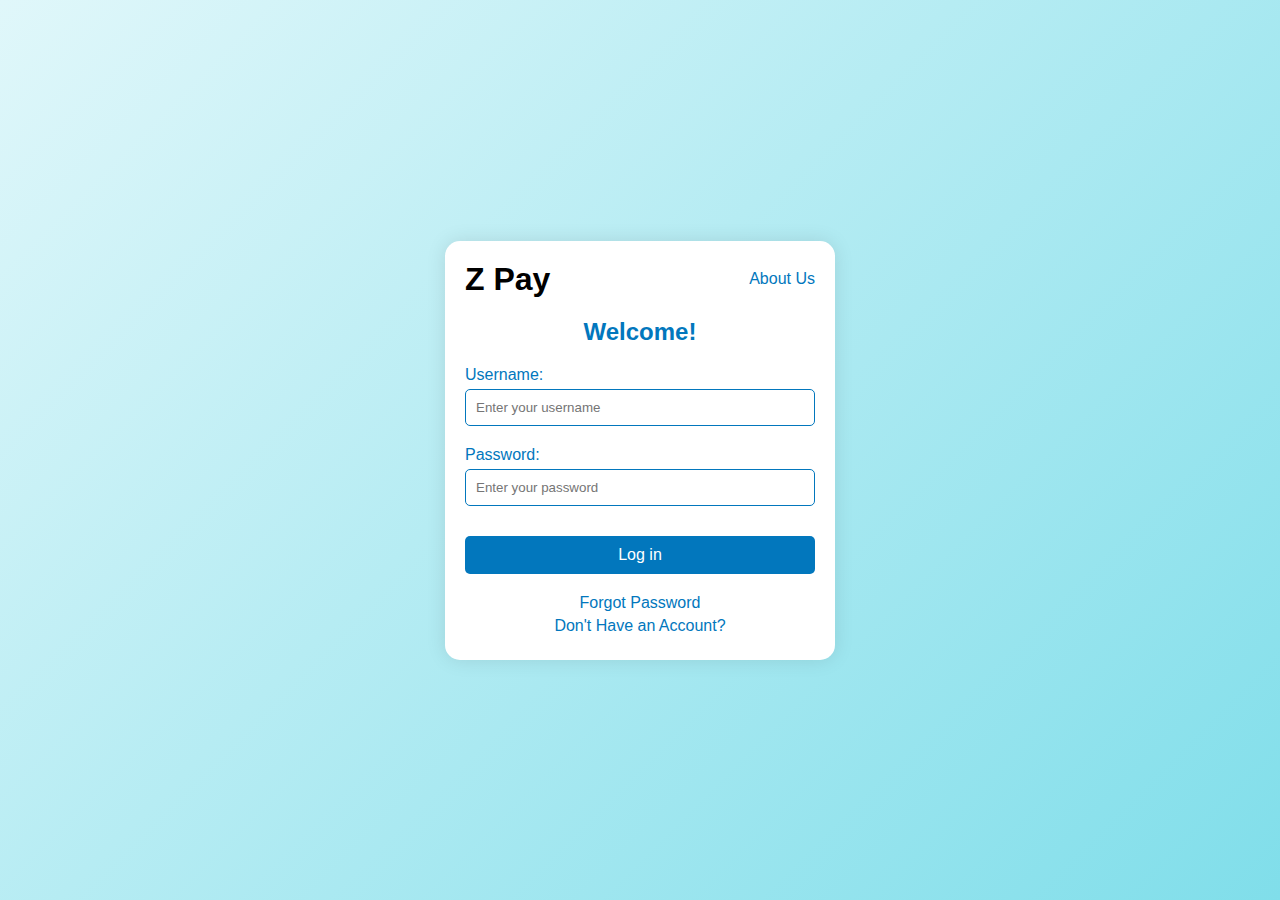
<file: index.html>
<!DOCTYPE html>
<html lang="en">
<head>
    <meta charset="UTF-8">
    <meta name="viewport" content="width=device-width, initial-scale=1.0">
    <title>Z Pay Login</title>
    <link rel="stylesheet" href="index.css">
    <style>
        body {
    font-family: 'Arial', sans-serif;
    display: flex;
    justify-content: center;
    align-items: center;
    height: 100vh;
    margin: 0;
    background: linear-gradient(135deg, #e0f7fa, #80deea);
}

.container {
    text-align: center;
    background: #ffffff;
    padding: 20px;
    border-radius: 15px;
    box-shadow: 0 0 20px rgba(0, 0, 0, 0.1);
    width: 350px;
}

.header {
    display: flex;
    justify-content: space-between;
    align-items: center;
    margin-bottom: 20px;
}

.logo {
    font-size: 2em;
    font-weight: bold;
}

header nav a {
    font-size: 1em;
    color: #0277bd;
    text-decoration: none;
}

.login-box {
    width: 100%;
}

h2 {
    margin-bottom: 20px;
    color: #0277bd;
}

.textbox {
    margin-bottom: 20px;
    text-align: left;
}

.textbox label {
    display: block;
    margin-bottom: 5px;
    color: #0277bd;
}

.textbox input {
    width: 100%;
    padding: 10px;
    border: 1px solid #0277bd;
    border-radius: 5px;
    box-sizing: border-box;
}

.btn {
    width: 100%;
    padding: 10px;
    background-color: #0277bd;
    color: #ffffff;
    border: none;
    border-radius: 5px;
    cursor: pointer;
    margin-top: 10px;
    font-size: 1em;
}

.create-btn {
    background-color: #26c6da;
}

.links {
    margin-top: 20px;
}

.links a {
    display: block;
    margin: 5px 0;
    color: #0277bd;
    text-decoration: none;
}

.links a:hover {
    text-decoration: underline;
}

    </style>
</head>
<body>
    <div class="container">
        <header class="header">
            <div class="logo">Z Pay</div>
            <nav>
                <a href="aboutus.html">About Us</a>
            </nav>
        </header>
        <main class="login-box">
            <h2>Welcome!</h2>
            <form id="loginForm" onsubmit="return validateForm()">
                <div class="textbox">
                    <label for="username">Username:</label>
                    <input type="text" id="username" placeholder="Enter your username" required>
                </div>
                <div class="textbox">
                    <label for="password">Password:</label>
                    <input type="password" id="password" placeholder="Enter your password" required>
                </div>
                <!-- Change the button type to "button" and add an onclick event handler -->
                <button type="button" class="btn" onclick="validateAndRedirect()">Log in</button>
                <div class="links">
                    <a href="forgot.html" id="forgotPassword">Forgot Password</a>
                    <a href="signup.html" id="createAccount">Don't Have an Account?</a>
                </div>
            </form>
        </main>
    </div>
    <script>
        function validateAndRedirect() {
            const username = document.getElementById('username').value;
            const password = document.getElementById('password').value;

            if (username && password) {
                window.location.href = 'home.html';
            } else {
                alert('Please fill in both username and password.');
            }
        }
    </script>
    <script src="index.js"></script>
</body>
</html>
</file>
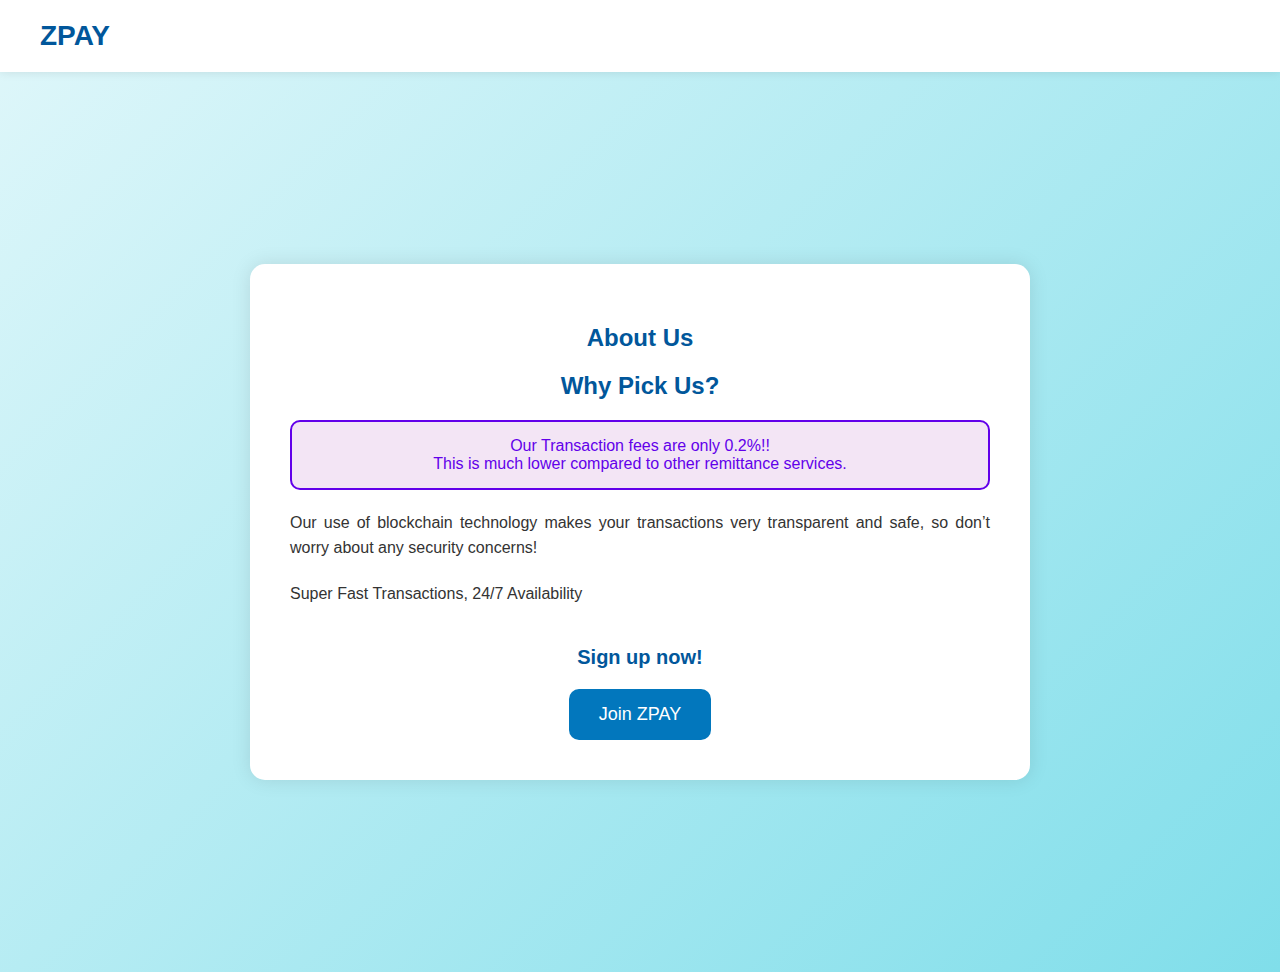
<file: aboutus.html>
<!DOCTYPE html>
<html lang="en">
<head>
    <meta charset="UTF-8">
    <meta name="viewport" content="width=device-width, initial-scale=1.0">
    <title>About Us - ZPAY</title>
    <style>
        body {
            font-family: 'Arial', sans-serif;
            margin: 0;
            padding: 0;
            background: linear-gradient(135deg, #e0f7fa, #80deea);
            color: #333;
        }

        .header {
            display: flex;
            align-items: center;
            padding: 20px 40px;
            background-color: #ffffff;
            box-shadow: 0 0 10px rgba(0, 0, 0, 0.1);
        }

        .header img {
            width: 50px;
            height: auto;
            margin-right: 20px;
        }

        .header h1 {
            font-size: 28px;
            color: #01579b;
            margin: 0;
        }

        .content {
            display: flex;
            justify-content: center;
            align-items: center;
            min-height: calc(100vh - 80px);
            padding: 40px 20px;
        }

        .about-container {
            background: #ffffff;
            border-radius: 15px;
            padding: 40px;
            max-width: 700px;
            width: 100%;
            box-shadow: 0 0 20px rgba(0, 0, 0, 0.1);
            text-align: center;
            animation: fadeIn 1s ease-in-out;
        }

        @keyframes fadeIn {
            from {
                opacity: 0;
                transform: translateY(20px);
            }
            to {
                opacity: 1;
                transform: translateY(0);
            }
        }

        .about-container h2 {
            color: #01579b;
            font-size: 24px;
            margin-bottom: 20px;
        }

        .highlight {
            border: 2px solid #6200ea;
            border-radius: 10px;
            padding: 15px;
            color: #6200ea;
            margin-bottom: 20px;
            font-size: 16px;
            background-color: #f3e5f5;
            animation: pulse 2s infinite;
        }

        @keyframes pulse {
            0% {
                transform: scale(1);
                opacity: 1;
            }
            50% {
                transform: scale(1.05);
                opacity: 0.9;
            }
            100% {
                transform: scale(1);
                opacity: 1;
            }
        }

        .about-container p {
            color: #333333;
            font-size: 16px;
            margin-bottom: 20px;
            text-align: justify;
            line-height: 1.6;
        }

        .about-container p:last-child {
            margin-bottom: 0;
        }

        .signup-container {
            margin-top: 40px;
        }

        .signup-container h3 {
            color: #01579b;
            font-size: 20px;
            margin-bottom: 20px;
        }

        .signup-btn {
            background-color: #0277bd;
            color: white;
            padding: 15px 30px;
            font-size: 18px;
            border: none;
            border-radius: 10px;
            cursor: pointer;
            transition: background-color 0.3s ease;
        }

        .signup-btn:hover {
            background-color: #01579b;
        }
    </style>
</head>
<body>
    <div class="header">
        <h1>ZPAY</h1>
    </div>
    <div class="content">
        <div class="about-container">
            <h2>About Us</h2>
            <h2>Why Pick Us?</h2>
            <div class="highlight">
                Our Transaction fees are only 0.2%!!<br>
                This is much lower compared to other remittance services.
            </div>
            <p>
                Our use of blockchain technology makes your transactions very transparent and safe, so don’t worry about any security concerns!
            </p>
            <p>
                Super Fast Transactions, 24/7 Availability
            </p>
            <div class="signup-container">
                <h3>Sign up now!</h3>
                <button class="signup-btn" onclick="redirectToLogin()">Join ZPAY</button>
            </div>
        </div>
    </div>
    <script>
        function redirectToLogin() {
            window.location.href ='index.html';
        }
    </script>
</body>
</html>
</file>
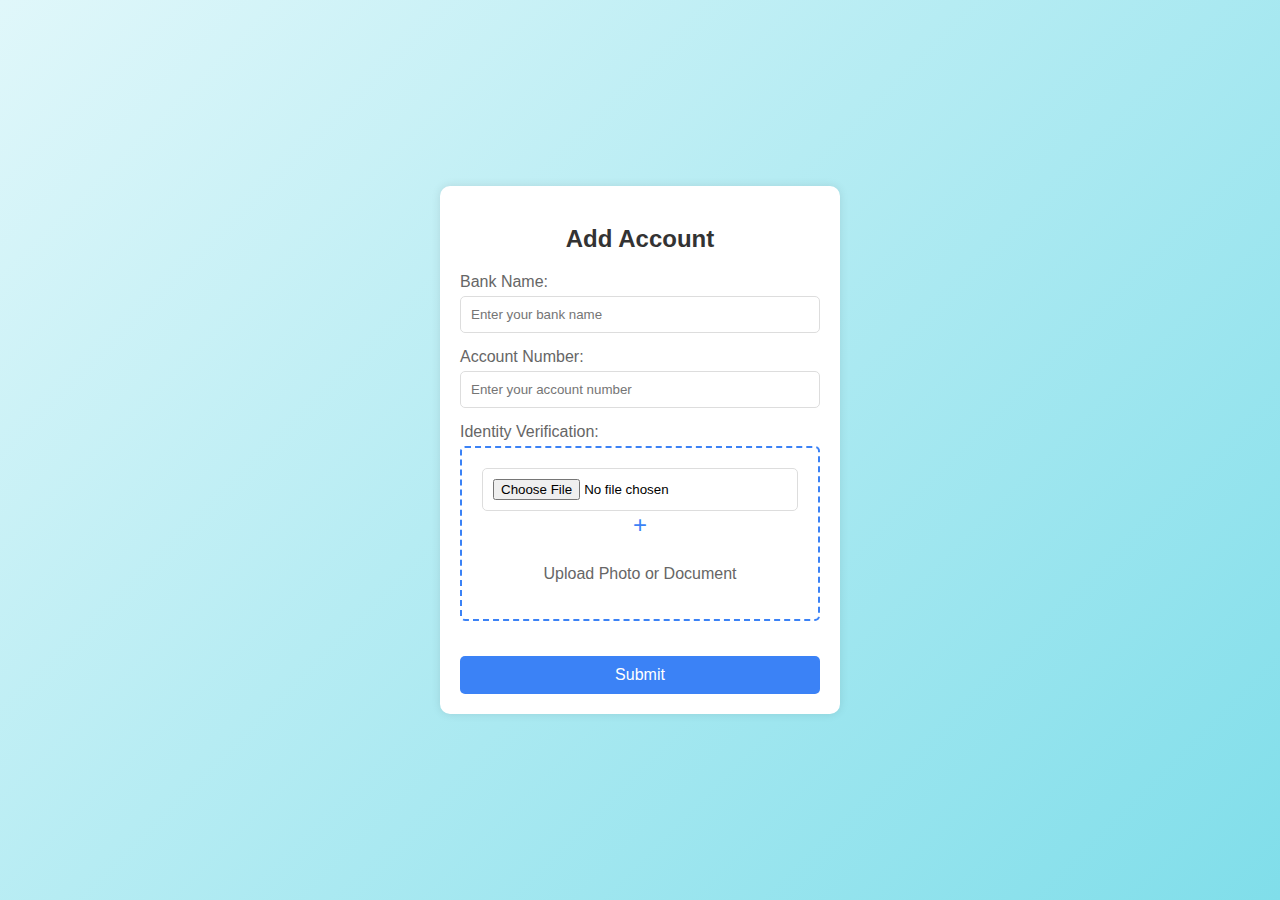
<file: add-account.html>
<!DOCTYPE html>
<html lang="en">
<head>
    <meta charset="UTF-8">
    <meta name="viewport" content="width=device-width, initial-scale=1.0">
    <title>Add Account</title>
    <link rel="stylesheet" href="add-account.css">
</head>
<body>
    <div class="container">
        <main class="add-account-box">
            <h2>Add Account</h2>
            <form id="addAccountForm">
                <div class="textbox">
                    <label for="bankName">Bank Name:</label>
                    <input type="text" id="bankName" placeholder="Enter your bank name" required>
                </div>
                <div class="textbox">
                    <label for="accountNumber">Account Number:</label>
                    <input type="text" id="accountNumber" placeholder="Enter your account number" required>
                </div>
                <div class="textbox">
                    <label for="identityVerification">Identity Verification:</label>
                    <div class="upload-box">
                        <input type="file" id="identityVerification" accept="image/*,.pdf" required>
                        <span class="upload-text">+</span>
                        <p class="upload-instruction">Upload Photo or Document</p>
                    </div>
                </div>
                <button type="submit" class="btn">Submit</button>
            </form>
        </main>
    </div>
    <script src="add-account.js"></script>
</body>
</html>
</file>
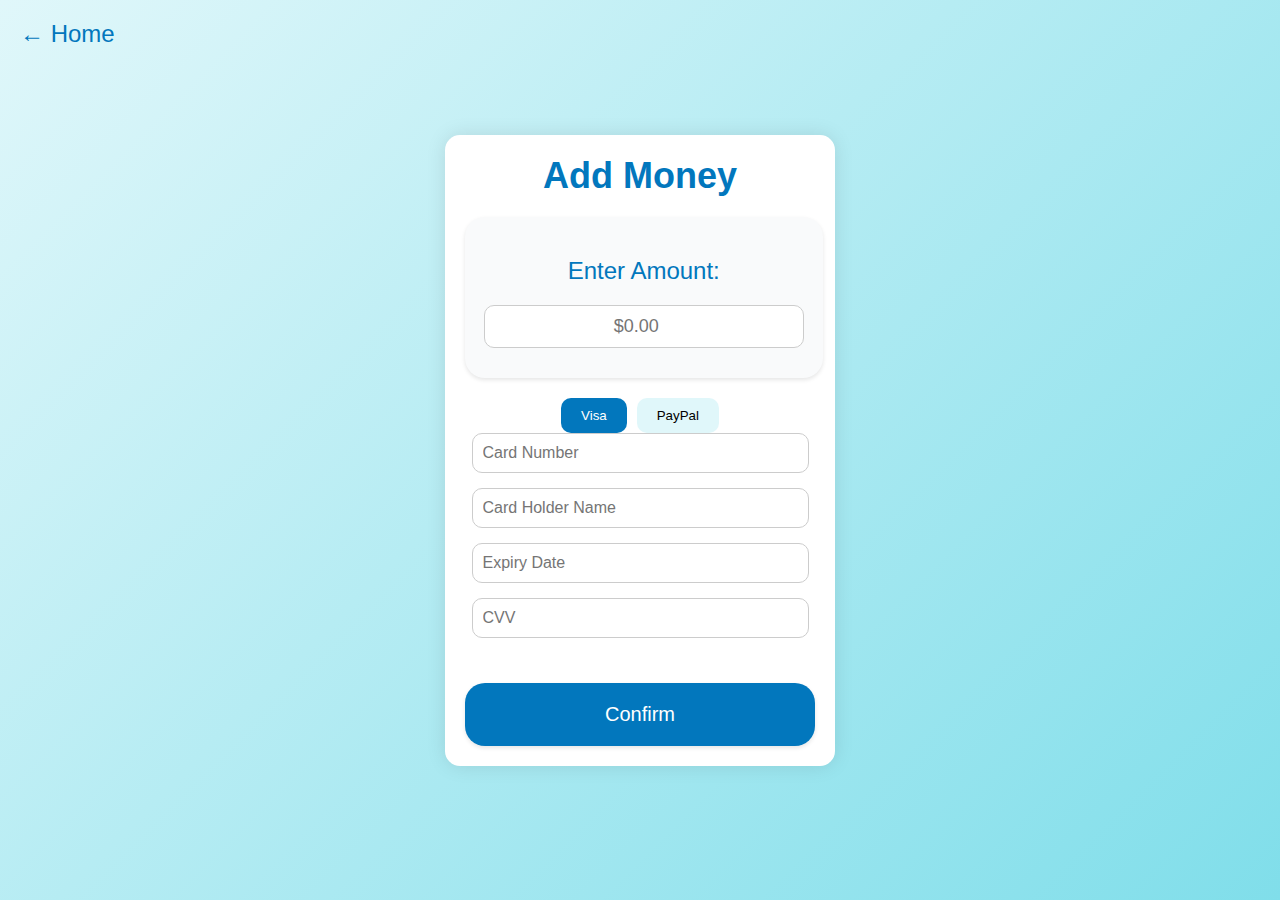
<file: add.html>
<!DOCTYPE html>
<html lang="en">
<head>
    <meta charset="UTF-8">
    <meta name="viewport" content="width=device-width, initial-scale=1.0">
    <title>Add Money</title>
    <style>
        body {
            font-family: 'Arial', sans-serif;
            display: flex;
            justify-content: center;
            align-items: center;
            height: 100vh;
            margin: 0;
            background: linear-gradient(135deg, #e0f7fa, #80deea);
            position: relative;
        }

        .back-arrow {
            position: absolute;
            top: 20px;
            left: 20px;
            font-size: 24px;
            text-decoration: none;
            color: #0277bd;
        }

        .back-arrow:hover {
            color: #01579b;
        }

        .container {
            text-align: center;
            background: #ffffff;
            padding: 20px;
            border-radius: 15px;
            box-shadow: 0 0 20px rgba(0, 0, 0, 0.1);
            width: 350px;
        }

        .header {
            margin-bottom: 20px;
        }

        .header h1 {
            margin: 0;
            font-size: 36px;
            color: #0277bd; 
        }

        .input-box {
            margin: 20px 0;
            padding: 30px;
            background-color: #f9fafb;
            border-radius: 20px;
            box-shadow: 0 2px 4px rgba(0, 0, 0, 0.1);
            display: flex;
            flex-direction: column;
            align-items: center;
            justify-content: center;
            width: 85%;
        }

        .input-box p {
            margin: 10px 0;
            font-size: 24px;
            color: #0277bd;
        }

        .input-box input {
            padding: 10px;
            font-size: 18px;
            border: 1px solid #ccc;
            border-radius: 10px;
            width: 100%;
            margin-top: 10px;
            text-align: center;
        }

        .tabs {
            display: flex;
            justify-content: center;
            margin-top: 20px;
        }

        .tabs button {
            background-color: #e0f7fa;
            border: none;
            padding: 10px 20px;
            cursor: pointer;
            border-radius: 10px;
            margin: 0 5px;
            transition: background-color 0.3s ease;
        }

        .tabs button.active {
            background-color: #0277bd;
            color: #ffffff;
        }

        .payment-method {
            display: none;
        }

        .payment-method.active {
            display: block;
        }

        .payment-form input {
            padding: 10px;
            font-size: 16px;
            border: 1px solid #ccc;
            border-radius: 10px;
            width: 90%;
            margin-bottom: 15px;
        }

        .btn {
            padding: 20px 30px;
            border: none;
            background-color: #0277bd; 
            color: #ffffff;
            border-radius: 20px;
            box-shadow: 0 2px 4px rgba(0, 0, 0, 0.1);
            cursor: pointer;
            font-size: 20px;
            margin-top: 30px;
            width: 100%; 
        }
    </style>
</head>
<body>
    <a href="home.html" class="back-arrow">&#8592; Home</a>
    <div class="container">
        <div class="header">
            <h1>Add Money</h1>
        </div>
        <div class="input-box">
            <p>Enter Amount:</p>
            <input type="number" id="amount" placeholder="$0.00" step="0.01" min="0">
        </div>
        <div class="tabs">
            <button class="tab-btn active" onclick="showPaymentMethod('visa')">Visa</button>
            <button class="tab-btn" onclick="showPaymentMethod('paypal')">PayPal</button>
        </div>
        <div id="visa" class="payment-method active">
            <div class="payment-form">
                <input type="text" placeholder="Card Number">
                <input type="text" placeholder="Card Holder Name">
                <input type="text" placeholder="Expiry Date">
                <input type="text" placeholder="CVV">
            </div>
        </div>
        <div id="paypal" class="payment-method">
            <div class="payment-form">
                <input type="text" placeholder="Email">
                <input type="text" placeholder="Password">
                
            </div>
        </div>
        <button class="btn" onclick="confirmPayment()">Confirm</button>
    </div>
    <script>
        let selectedPaymentMethod = 'visa';

        function showPaymentMethod(method) {
            document.querySelectorAll('.payment-method').forEach((el) => {
                el.classList.remove('active');
            });
            document.querySelectorAll('.tab-btn').forEach((el) => {
                el.classList.remove('active');
            });
            document.getElementById(method).classList.add('active');
            document.querySelector(`button[onclick="showPaymentMethod('${method}')"]`).classList.add('active');
            selectedPaymentMethod = method;
        }

        function confirmPayment() {
            const amount = document.getElementById('amount').value;
            if (!amount) {
                alert('Please enter an amount.');
                return;
            }
            if (!selectedPaymentMethod) {
                alert('Please select a payment method.');
                return;
            }
            alert(`You have chosen to pay $${amount} using ${selectedPaymentMethod}`)
            window.location.href = 'home.html';
        }
    </script>
</body>
</html>
</file>
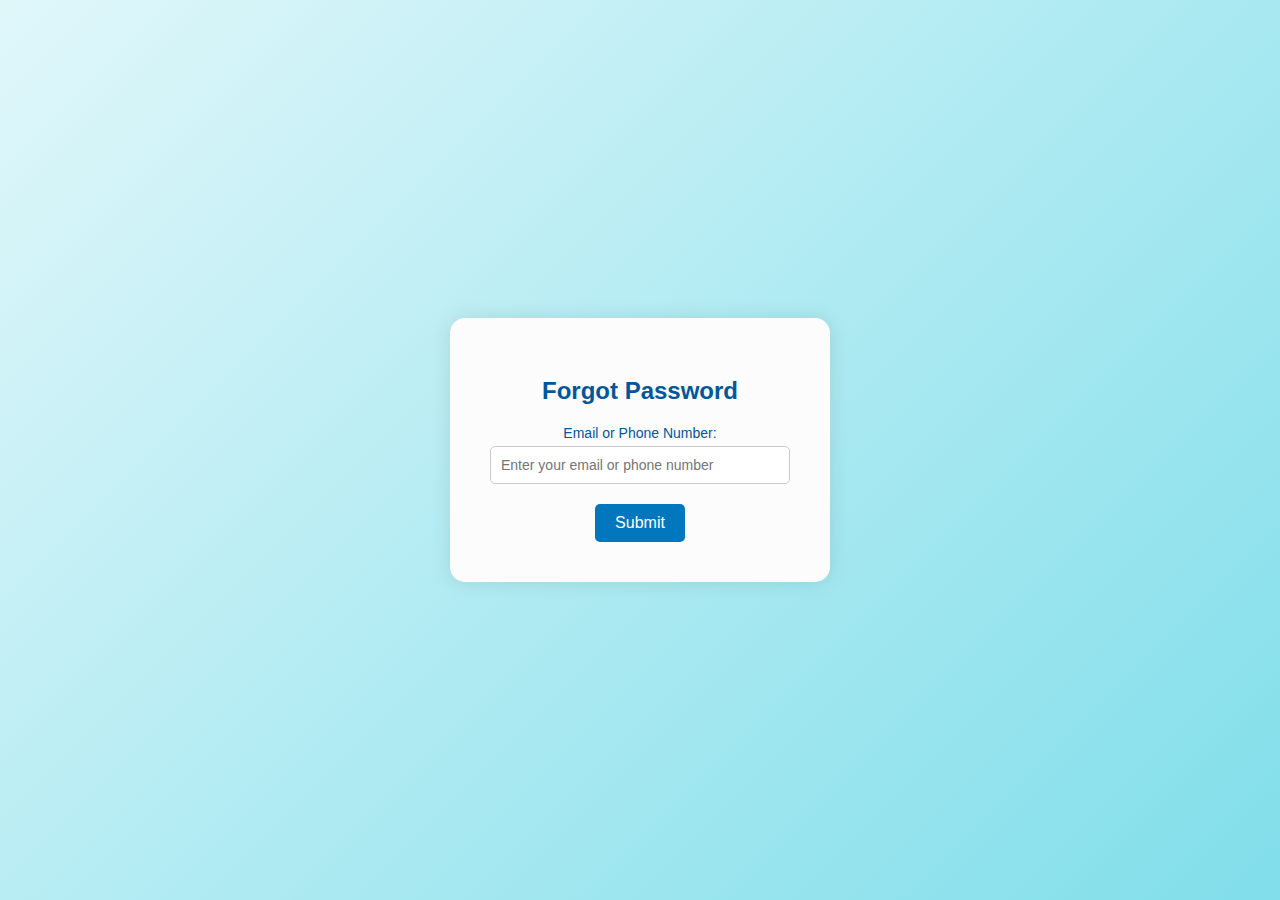
<file: forgot.html>
<!DOCTYPE html>
<html lang="en">
<head>
    <meta charset="UTF-8">
    <meta name="viewport" content="width=device-width, initial-scale=1.0">
    <title>Forgot Password</title>
    <style>
        body {
            font-family: 'Arial', sans-serif;
            display: flex;
            justify-content: center;
            align-items: center;
            height: 100vh;
            margin: 0;
            background: linear-gradient(135deg, #e0f7fa, #80deea);
            position: relative;
        }

        .forgot-password-container {
            background: #fcfcfc;
            border-radius: 15px;
            padding: 40px;
            width: 300px;
            box-shadow: 0 0 20px rgba(0, 0, 0, 0.1);
            text-align: center;
        }

        .forgot-password-container h2 {
            color: #01579b;
            font-size: 24px;
            margin-bottom: 20px;
        }

        .forgot-password-container label {
            display: block;
            color: #01579b;
            font-size: 14px;
            margin-bottom: 5px;
        }

        .forgot-password-container input {
            width: 100%;
            padding: 10px;
            font-size: 14px;
            border: 1px solid #ccc;
            border-radius: 5px;
            margin-bottom: 20px;
            box-sizing: border-box;
        }

        .submit-btn {
            background-color: #0277bd;
            color: white;
            padding: 10px 20px;
            font-size: 16px;
            border: none;
            border-radius: 5px;
            cursor: pointer;
            transition: background-color 0.3s ease;
        }

        .submit-btn:hover {
            background-color: #01579b;
        }
    </style>
</head>
<body>
    <div class="forgot-password-container">
        <h2>Forgot Password</h2>
        <label for="contact">Email or Phone Number:</label>
        <input type="text" id="contact" placeholder="Enter your email or phone number">
        <button class="submit-btn" onclick="submitForm()">Submit</button>
    </div>
    <script>
        function submitForm() {
            alert('Please check your email or phone for the OTP.');
            window.location.href = 'index.html';
        }
    </script>
</body>
</html>
</file>
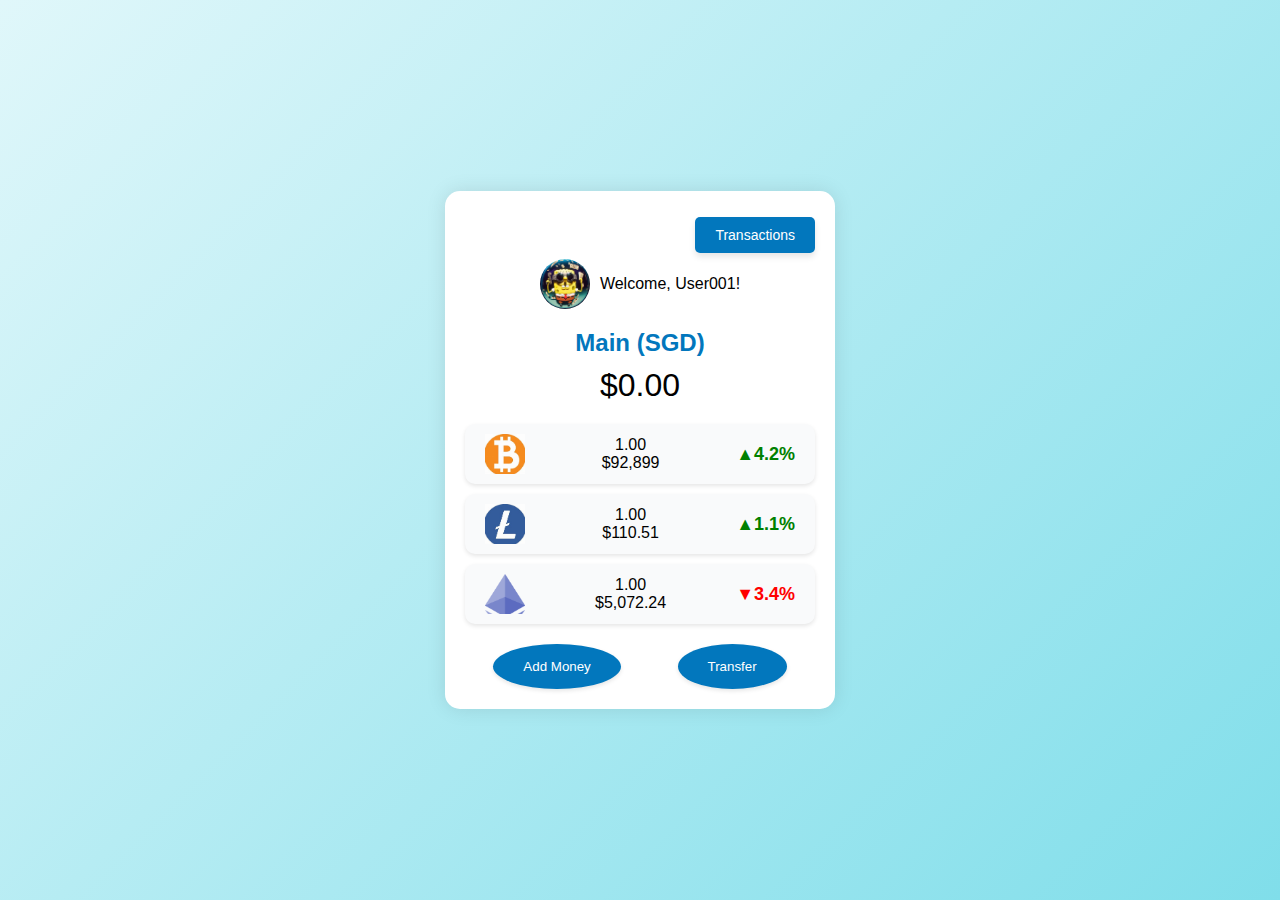
<file: home.html>
<!DOCTYPE html>
<html lang="en">
<head>
    <meta charset="UTF-8">
    <meta name="viewport" content="width=device-width, initial-scale=1.0">
    <title>Z Pay Home</title>
    <style>
        body {
            font-family: 'Arial', sans-serif;
            display: flex;
            justify-content: center;
            align-items: center;
            height: 100vh;
            margin: 0;
            background: linear-gradient(135deg, #e0f7fa, #80deea);
        }

        .container {
            text-align: center;
            background: #ffffff;
            padding: 20px;
            border-radius: 15px;
            box-shadow: 0 0 20px rgba(0, 0, 0, 0.1);
            width: 350px;
        }

        .header {
            display: flex;
            justify-content: space-between;
            align-items: center;
            padding: 10px 0;
            color: #ffffff;
        }

        .logo {
            font-size: 24px;
            font-weight: bold;
        }

        nav a {
            color: #ffffff;
            text-decoration: none;
            margin-left: 15px;
        }

        .welcome {
            display: flex;
            align-items: center;
            justify-content: center;
            margin-bottom: 20px;
        }

        .welcome .profile-icon {
            width: 50px;
            height: 50px;
            border-radius: 50%;
            margin-right: 10px;
        }

        .balance {
            margin-bottom: 20px;
        }

        .balance h2 {
            margin: 0;
            font-size: 24px;
            color: #0277bd; /* Blue text color */
        }

        .balance p {
            font-size: 32px;
            margin: 10px 0;
        }

        .balance button {
            padding: 10px 20px;
            border: none;
            background-color: #0277bd; /* Blue button background */
            color: #ffffff;
            border-radius: 20px;
            box-shadow: 0 2px 4px rgba(0,0,0,0.1);
            cursor: pointer;
        }

        .crypto-info {
            display: flex;
            flex-direction: column;
            gap: 10px;
        }

        .crypto-item {
            display: flex;
            align-items: center;
            justify-content: space-between;
            padding: 10px 20px;
            background-color: #f9fafb;
            border-radius: 10px;
            box-shadow: 0 2px 4px rgba(0,0,0,0.1);
        }

        .crypto-icon {
            width: 40px;
            height: 40px;
            background-size: cover;
        }

        .btc {
            background-image: url('btc.png');
        }

        .ltc {
            background-image: url('ltc.png');
        }

        .eth {
            background-image: url('eth.png');
        }

        .crypto-details p {
            margin: 0;
        }

        .crypto-change {
            font-size: 18px;
            font-weight: bold;
        }

        .positive {
            color: green;
        }

        .negative {
            color: red;
        }

        footer {
            display: flex;
            justify-content: space-around;
            margin-top: 20px;
        }

        .action-button {
            padding: 15px 30px;
            border: none;
            background-color: #0277bd; 
            color: #ffffff;
            border-radius: 50%;
            box-shadow: 0 2px 4px rgba(0,0,0,0.1);
            cursor: pointer;
        }

        .transaction-button {
            background-color: #0277bd;
            color: #ffffff;
            padding: 10px 20px;
            border: none;
            border-radius: 5px;
            cursor: pointer;
            text-decoration: none;
            font-size: 14px;
            margin-left: 15px;
            transition: background-color 0.3s ease, box-shadow 0.3s ease;
            box-shadow: 0 4px 6px rgba(0, 0, 0, 0.1);
        }

        .transaction-button:hover {
            background-color: #004d40;
            box-shadow: 0 6px 8px rgba(0, 0, 0, 0.15);
        }
    </style>
</head>
<body>
    <div class="container">
        <header class="header">
            <div class="logo">Z Pay</div>
            <nav>
                <a href="#">About Us</a>
                <a href="transaction.html" class="transaction-button">Transactions</a>
            </nav>
        </header>
        <header>
            <div class="welcome">
                <img src="bob.jpg" alt="Profile Icon" class="profile-icon">
                <p>Welcome, User001!</p>
            </div>
            <div class="balance">
                <h2>Main (SGD)</h2>
                <p>$0.00</p>
            </div>
        </header>
        <div class="crypto-info">
            <div class="crypto-item">
                <div class="crypto-icon btc"></div>
                <div class="crypto-details">
                    <p>1.00</p>
                    <p>$92,899</p>
                </div>
                <div class="crypto-change positive">▲4.2%</div>
            </div>
            <div class="crypto-item">
                <div class="crypto-icon ltc"></div>
                <div class="crypto-details">
                    <p>1.00</p>
                    <p>$110.51</p>
                </div>
                <div class="crypto-change positive">▲1.1%</div>
            </div>
            <div class="crypto-item">
                <div class="crypto-icon eth"></div>
                <div class="crypto-details">
                    <p>1.00</p>
                    <p>$5,072.24</p>
                </div>
                <div class="crypto-change negative">▼3.4%</div>
            </div>
        </div>
        <footer>
            <button class="action-button" onclick="redirectToAdd()">Add Money</button>
            <button class="action-button" onclick="redirectToTransfer()">Transfer</button>
        </footer>
    </div>
    <script>
        function redirectToAdd() {
            window.location.href = 'add.html';
        }

        function redirectToTransfer() {
            window.location.href = 'transfer.html';
        }
    </script>
</body>
</html>
</file>
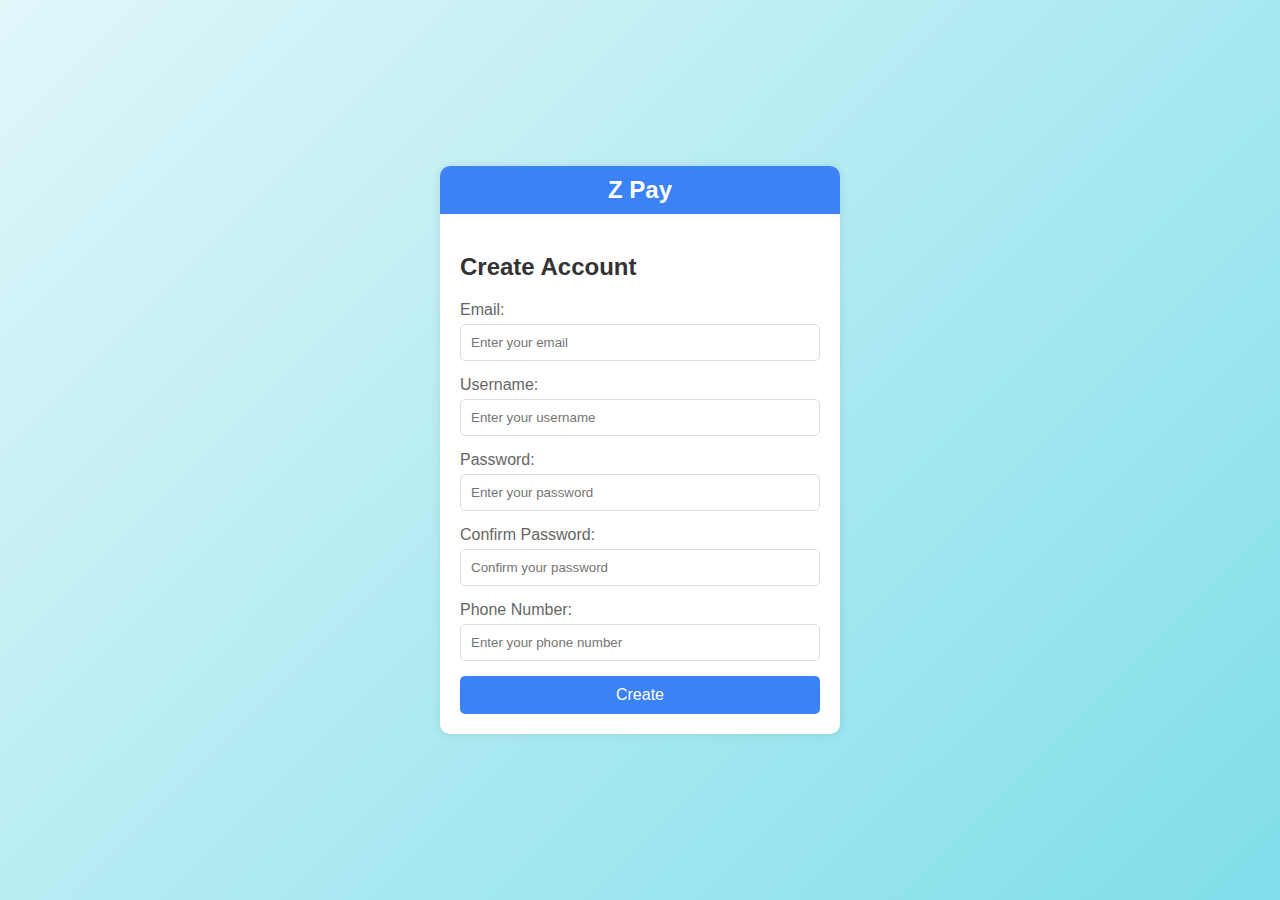
<file: signup.html>
<!DOCTYPE html>
<html lang="en">
<head>
    <meta charset="UTF-8">
    <meta name="viewport" content="width=device-width, initial-scale=1.0">
    <title>Z Pay Sign Up</title>
    <link rel="stylesheet" href="signup.css">
</head>
<body>
    <div class="container">
        <header class="header">
            <div class="logo">Z Pay</div>
        </header>
        <main class="signup-box">
            <h2>Create Account</h2>
            <form id="signupForm">
                <div class="textbox">
                    <label for="email">Email:</label>
                    <input type="email" id="email" placeholder="Enter your email" required>
                </div>
                <div class="textbox">
                    <label for="username">Username:</label>
                    <input type="text" id="username" placeholder="Enter your username" required>
                </div>
                <div class="textbox">
                    <label for="password">Password:</label>
                    <input type="password" id="password" placeholder="Enter your password" required>
                </div>
                <div class="textbox">
                    <label for="confirmPassword">Confirm Password:</label>
                    <input type="password" id="confirmPassword" placeholder="Confirm your password" required>
                </div>
                <div class="textbox">
                    <label for="phoneNumber">Phone Number:</label>
                    <input type="tel" id="phoneNumber" placeholder="Enter your phone number" required>
                </div>
                <button type="submit" class="btn">Create</button>
            </form>
        </main>
    </div>
    <script src="signup.js"></script>
</body>
</html>
</file>
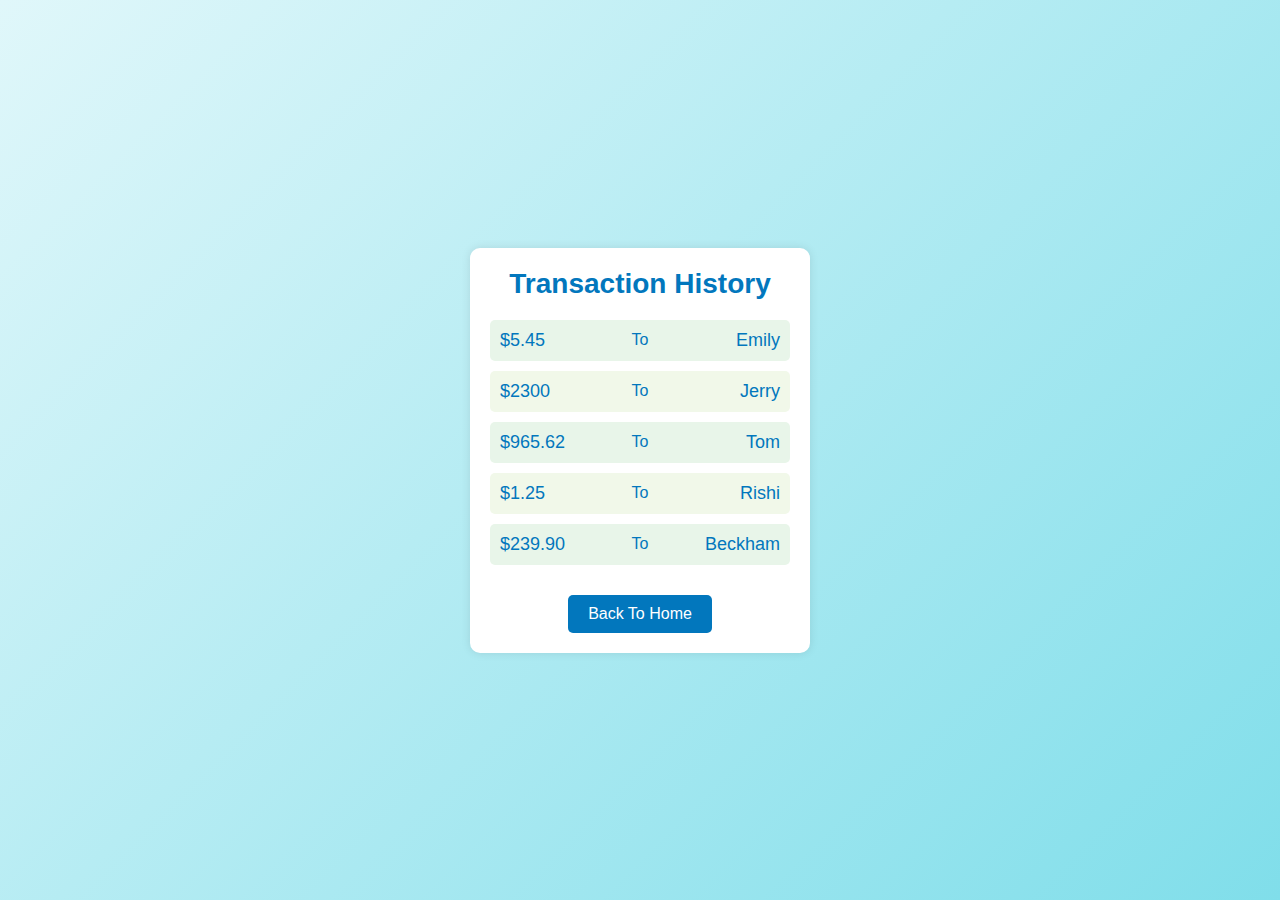
<file: transaction.html>
<!DOCTYPE html>
<html lang="en">
<head>
    <meta charset="UTF-8">
    <meta name="viewport" content="width=device-width, initial-scale=1.0">
    <title>Transaction History</title>
    <style>
        body {
            font-family: 'Arial', sans-serif;
            display: flex;
            justify-content: center;
            align-items: center;
            height: 100vh;
            margin: 0;
            background: linear-gradient(135deg, #e0f7fa, #80deea);
        }
        .container {
            background: #ffffff;
            border-radius: 10px;
            box-shadow: 0 0 10px rgba(0,0,0,0.1);
            padding: 20px;
            width: 300px;
            text-align: center;
        }
        .title {
            font-size: 28px;
            margin-bottom: 20px;
            color: #0277bd;
            font-weight: bold;
        }
        .transaction {
            background: #f1f8e9;
            border-radius: 5px;
            display: flex;
            justify-content: space-between;
            align-items: center;
            padding: 10px;
            margin: 10px 0;
            position: relative;
        }
        .transaction:nth-child(2n) {
            background: #e8f5e9;
        }
        .amount, .name {
            font-size: 18px;
            color: #0277bd;
        }
        .to {
            position: absolute;
            left: 50%;
            transform: translateX(-50%);
            color: #0277bd;
        }
        .back-button {
            display: inline-block;
            margin-top: 20px;
            padding: 10px 20px;
            background: #0277bd;
            color: white;
            border: none;
            border-radius: 5px;
            cursor: pointer;
            text-decoration: none;
        }
        .back-button:hover {
            background: #004d40;
        }
    </style>
</head>
<body>
    <div class="container">
        <div class="title">Transaction History</div>
        <div class="transaction">
            <div class="amount">$5.45</div>
            <div class="to">To</div>
            <div class="name">Emily</div>
        </div>
        <div class="transaction">
            <div class="amount">$2300</div>
            <div class="to">To</div>
            <div class="name">Jerry</div>
        </div>
        <div class="transaction">
            <div class="amount">$965.62</div>
            <div class="to">To</div>
            <div class="name">Tom</div>
        </div>
        <div class="transaction">
            <div class="amount">$1.25</div>
            <div class="to">To</div>
            <div class="name">Rishi</div>
        </div>
        <div class="transaction">
            <div class="amount">$239.90</div>
            <div class="to">To</div>
            <div class="name">Beckham</div>
        </div>
        <a href="home.html" class="back-button">Back To Home</a>
    </div>
</body>
</html>
</file>
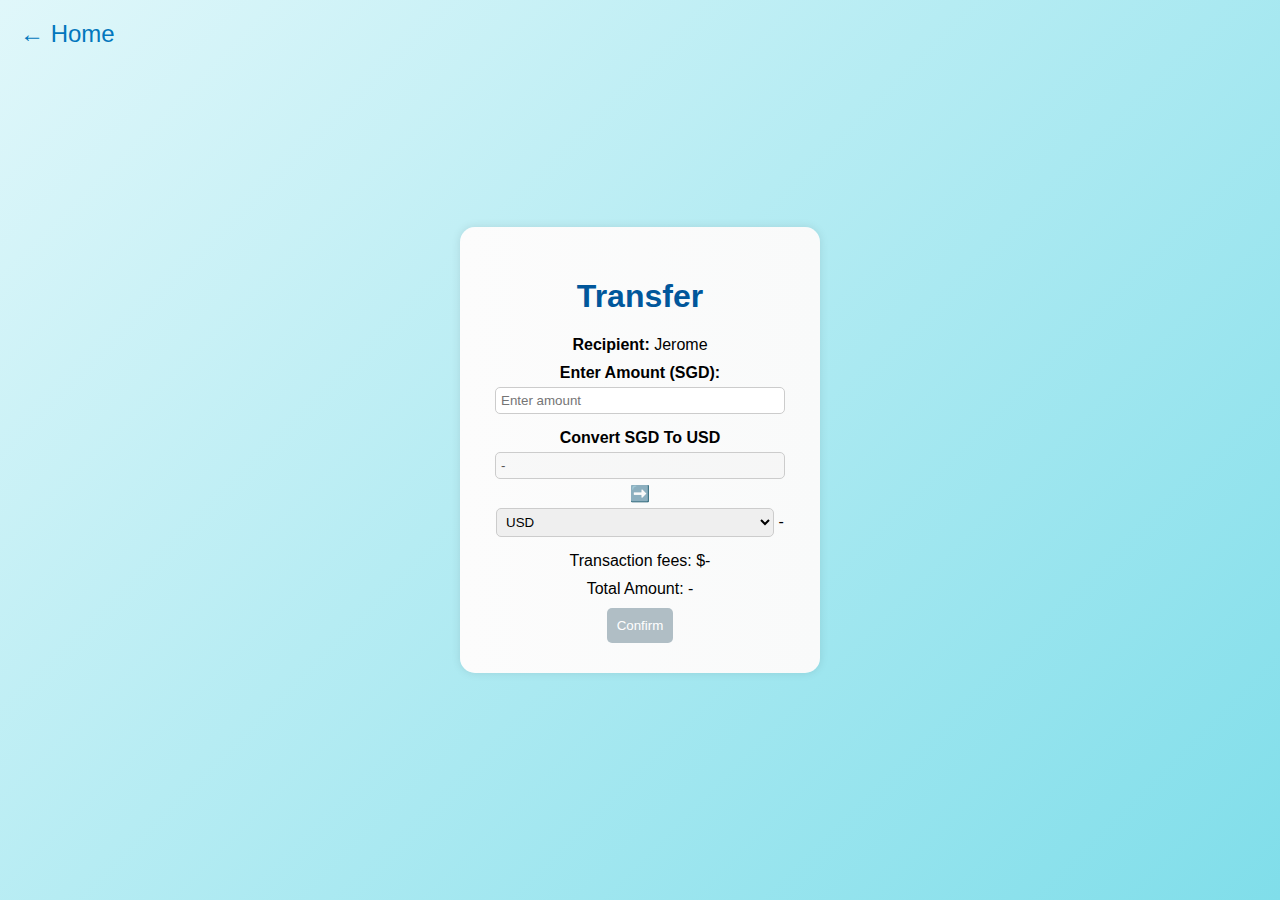
<file: transfer.html>
<!DOCTYPE html>
<html lang="en">
<head>
    <meta charset="UTF-8">
    <meta name="viewport" content="width=device-width, initial-scale=1.0">
    <title>Transfer Page</title>
    <style>
        body {
            font-family: 'Arial', sans-serif;
            display: flex;
            justify-content: center;
            align-items: center;
            height: 100vh;
            margin: 0;
            background: linear-gradient(135deg, #e0f7fa, #80deea);
            position: relative;
        }

        .back-arrow {
            position: absolute;
            top: 20px;
            left: 20px;
            font-size: 24px;
            text-decoration: none;
            color: #0277bd;
        }

        .back-arrow:hover {
            color: #01579b;
        }

        .transfer-container {
            background: linear-gradient(to right, #fcfcfc, #f9fafa);
            border-radius: 15px;
            padding: 30px;
            width: 300px;
            box-shadow: 0 0 10px rgba(0, 0, 0, 0.1);
            text-align: center;
        }

        h1 {
            color: #01579b;
        }

        .transfer-details {
            margin-top: 20px;
        }

        .transfer-item {
            margin: 10px 0;
        }

        label {
            font-weight: bold;
        }

        input, select {
            padding: 5px;
            border: 1px solid #ccc;
            border-radius: 5px;
            margin: 5px 0;
            width: calc(100% - 22px); /* Adjust width to fit container */
        }

        #confirm-btn {
            background-color: #0277bd;
            color: white;
            padding: 10px;
            border: none;
            border-radius: 5px;
            cursor: pointer;
        }

        #confirm-btn:disabled {
            background-color: #b0bec5;
            cursor: not-allowed;
        }

        #confirm-btn:hover:not(:disabled) {
            background-color: #0277bd;
        }
    </style>
</head>
<body>
    <a href="home.html" class="back-arrow">&#8592; Home</a>
    <div class="transfer-container">
        <h1>Transfer</h1>
        <div class="transfer-details">
            <div class="transfer-item">
                <label for="recipient">Recipient: </label>
                <span id="recipient">Jerome</span>
            </div>
            <div class="transfer-item">
                <label for="amount">Enter Amount (SGD): </label>
                <input type="number" id="amount" placeholder="Enter amount" step="0.01">
            </div>
            <div class="transfer-item">
                <label for="convert">Convert SGD To USD </label>
                <input type="text" id="sgd-amount" value="-" disabled>
                <span> ➡️ </span>
                <select id="currency">
                    <option value="usd">USD</option>
                </select>
                <span id="usd-amount">-</span>
            </div>
            <div class="transfer-item">
                <span id="transaction-fees">Transaction fees: $-</span>
            </div>
            <div class="transfer-item">
                <span>Total Amount: </span>
                <span id="total-amount">-</span>
            </div>
            <button id="confirm-btn" disabled>Confirm</button>
        </div>
    </div>
    <script>
        document.addEventListener('DOMContentLoaded', function () {
            const amountInputElement = document.getElementById('amount');
            const sgdAmountElement = document.getElementById('sgd-amount');
            const usdAmountElement = document.getElementById('usd-amount');
            const transactionFeesElement = document.getElementById('transaction-fees');
            const totalAmountElement = document.getElementById('total-amount');
            const confirmButton = document.getElementById('confirm-btn');

            function updateConversion() {
                const sgdAmount = parseFloat(amountInputElement.value);
                if (isNaN(sgdAmount) || sgdAmount <= 0) {
                    sgdAmountElement.value = '-';
                    usdAmountElement.textContent = '-';
                    transactionFeesElement.textContent = 'Transaction fees: $-';
                    totalAmountElement.textContent = '-';
                    confirmButton.disabled = true;
                    return;
                }
                sgdAmountElement.value = sgdAmount.toFixed(2);
                // Assume a conversion rate for example purposes
                const conversionRate = 0.743;
                const usdAmount = sgdAmount * conversionRate;
                usdAmountElement.textContent = `$${usdAmount.toFixed(2)}`;
                const transactionFees = sgdAmount * 0.001;
                transactionFeesElement.textContent = `Transaction fees: $${transactionFees.toFixed(2)}`;
                updateTotalAmount(usdAmount, transactionFees);
                confirmButton.disabled = false;
            }

            function updateTotalAmount(usdAmount, transactionFees) {
                const totalAmount = usdAmount - transactionFees;
                totalAmountElement.textContent = `$${totalAmount.toFixed(2)}`;
            }

            amountInputElement.addEventListener('input', updateConversion);

            confirmButton.addEventListener('click', function () {
                window.location.href = 'home.html';
            });

            updateConversion(); // Initial call to set the values correctly
        });
    </script>
</body>
</html>
</file>
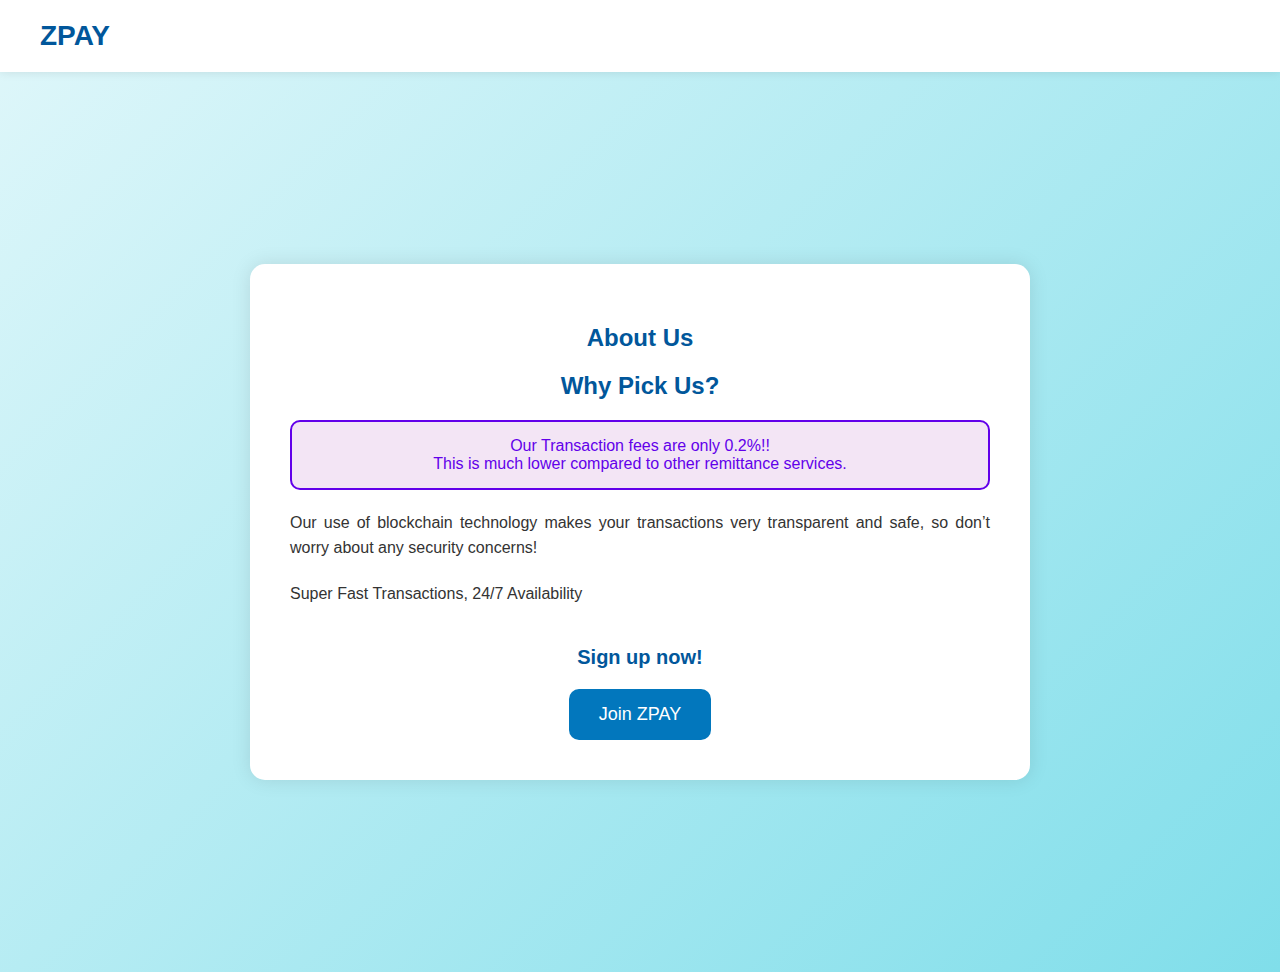
<file: GA c369 remittance service/aboutus.html>
<!DOCTYPE html>
<html lang="en">
<head>
    <meta charset="UTF-8">
    <meta name="viewport" content="width=device-width, initial-scale=1.0">
    <title>About Us - ZPAY</title>
    <style>
        body {
            font-family: 'Arial', sans-serif;
            margin: 0;
            padding: 0;
            background: linear-gradient(135deg, #e0f7fa, #80deea);
            color: #333;
        }

        .header {
            display: flex;
            align-items: center;
            padding: 20px 40px;
            background-color: #ffffff;
            box-shadow: 0 0 10px rgba(0, 0, 0, 0.1);
        }

        .header img {
            width: 50px;
            height: auto;
            margin-right: 20px;
        }

        .header h1 {
            font-size: 28px;
            color: #01579b;
            margin: 0;
        }

        .content {
            display: flex;
            justify-content: center;
            align-items: center;
            min-height: calc(100vh - 80px);
            padding: 40px 20px;
        }

        .about-container {
            background: #ffffff;
            border-radius: 15px;
            padding: 40px;
            max-width: 700px;
            width: 100%;
            box-shadow: 0 0 20px rgba(0, 0, 0, 0.1);
            text-align: center;
            animation: fadeIn 1s ease-in-out;
        }

        @keyframes fadeIn {
            from {
                opacity: 0;
                transform: translateY(20px);
            }
            to {
                opacity: 1;
                transform: translateY(0);
            }
        }

        .about-container h2 {
            color: #01579b;
            font-size: 24px;
            margin-bottom: 20px;
        }

        .highlight {
            border: 2px solid #6200ea;
            border-radius: 10px;
            padding: 15px;
            color: #6200ea;
            margin-bottom: 20px;
            font-size: 16px;
            background-color: #f3e5f5;
            animation: pulse 2s infinite;
        }

        @keyframes pulse {
            0% {
                transform: scale(1);
                opacity: 1;
            }
            50% {
                transform: scale(1.05);
                opacity: 0.9;
            }
            100% {
                transform: scale(1);
                opacity: 1;
            }
        }

        .about-container p {
            color: #333333;
            font-size: 16px;
            margin-bottom: 20px;
            text-align: justify;
            line-height: 1.6;
        }

        .about-container p:last-child {
            margin-bottom: 0;
        }

        .signup-container {
            margin-top: 40px;
        }

        .signup-container h3 {
            color: #01579b;
            font-size: 20px;
            margin-bottom: 20px;
        }

        .signup-btn {
            background-color: #0277bd;
            color: white;
            padding: 15px 30px;
            font-size: 18px;
            border: none;
            border-radius: 10px;
            cursor: pointer;
            transition: background-color 0.3s ease;
        }

        .signup-btn:hover {
            background-color: #01579b;
        }
    </style>
</head>
<body>
    <div class="header">
        <h1>ZPAY</h1>
    </div>
    <div class="content">
        <div class="about-container">
            <h2>About Us</h2>
            <h2>Why Pick Us?</h2>
            <div class="highlight">
                Our Transaction fees are only 0.2%!!<br>
                This is much lower compared to other remittance services.
            </div>
            <p>
                Our use of blockchain technology makes your transactions very transparent and safe, so don’t worry about any security concerns!
            </p>
            <p>
                Super Fast Transactions, 24/7 Availability
            </p>
            <div class="signup-container">
                <h3>Sign up now!</h3>
                <button class="signup-btn" onclick="redirectToLogin()">Join ZPAY</button>
            </div>
        </div>
    </div>
    <script>
        function redirectToLogin() {
            window.location.href = 'login.html';
        }
    </script>
</body>
</html>
</file>
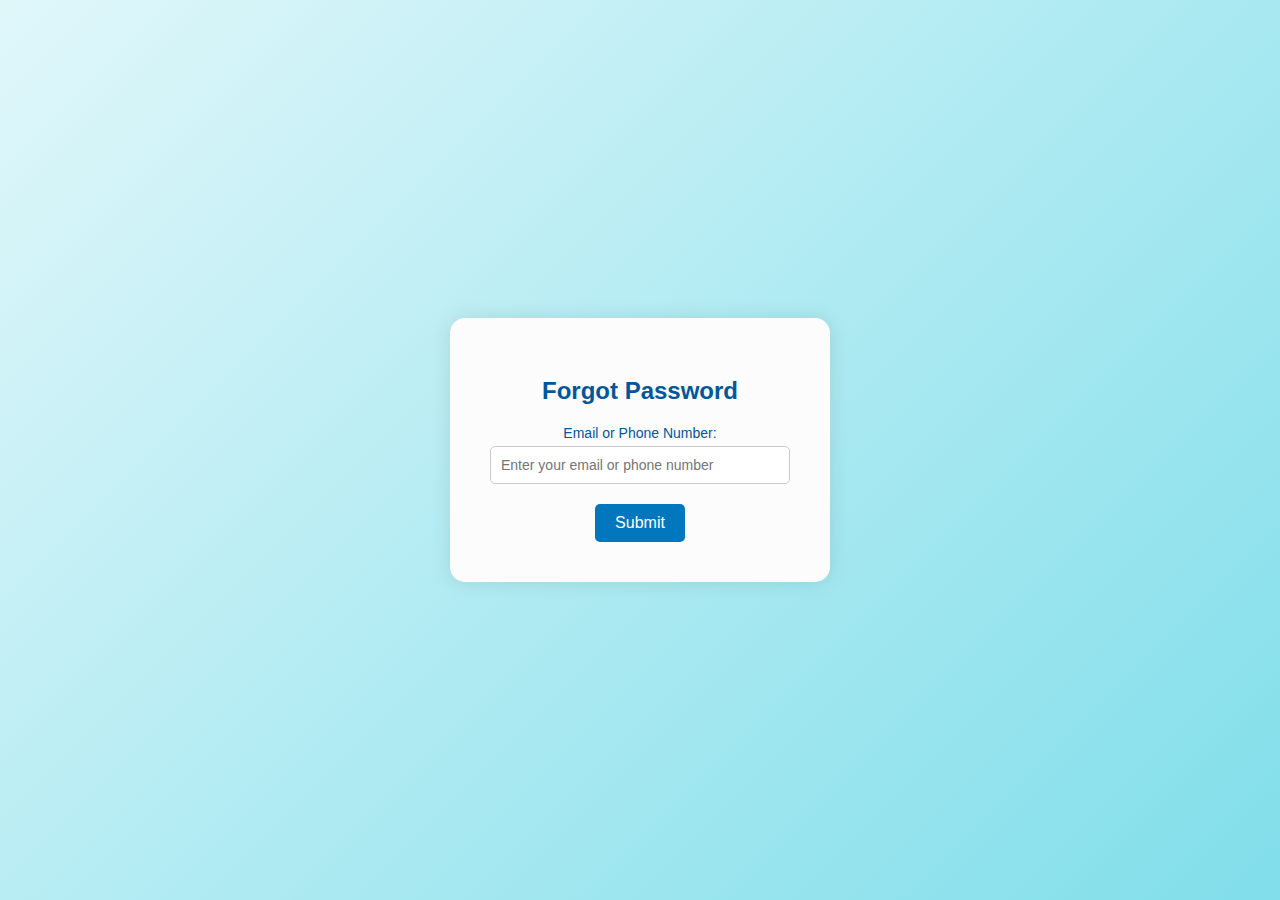
<file: GA c369 remittance service/forgot.html>
<!DOCTYPE html>
<html lang="en">
<head>
    <meta charset="UTF-8">
    <meta name="viewport" content="width=device-width, initial-scale=1.0">
    <title>Forgot Password</title>
    <style>
        body {
            font-family: 'Arial', sans-serif;
            display: flex;
            justify-content: center;
            align-items: center;
            height: 100vh;
            margin: 0;
            background: linear-gradient(135deg, #e0f7fa, #80deea);
            position: relative;
        }

        .forgot-password-container {
            background: #fcfcfc;
            border-radius: 15px;
            padding: 40px;
            width: 300px;
            box-shadow: 0 0 20px rgba(0, 0, 0, 0.1);
            text-align: center;
        }

        .forgot-password-container h2 {
            color: #01579b;
            font-size: 24px;
            margin-bottom: 20px;
        }

        .forgot-password-container label {
            display: block;
            color: #01579b;
            font-size: 14px;
            margin-bottom: 5px;
        }

        .forgot-password-container input {
            width: 100%;
            padding: 10px;
            font-size: 14px;
            border: 1px solid #ccc;
            border-radius: 5px;
            margin-bottom: 20px;
            box-sizing: border-box;
        }

        .submit-btn {
            background-color: #0277bd;
            color: white;
            padding: 10px 20px;
            font-size: 16px;
            border: none;
            border-radius: 5px;
            cursor: pointer;
            transition: background-color 0.3s ease;
        }

        .submit-btn:hover {
            background-color: #01579b;
        }
    </style>
</head>
<body>
    <div class="forgot-password-container">
        <h2>Forgot Password</h2>
        <label for="contact">Email or Phone Number:</label>
        <input type="text" id="contact" placeholder="Enter your email or phone number">
        <button class="submit-btn" onclick="submitForm()">Submit</button>
    </div>
    <script>
        function submitForm() {
            alert('Please check your email or phone for the OTP.');
            window.location.href = 'login.html';
        }
    </script>
</body>
</html>
</file>
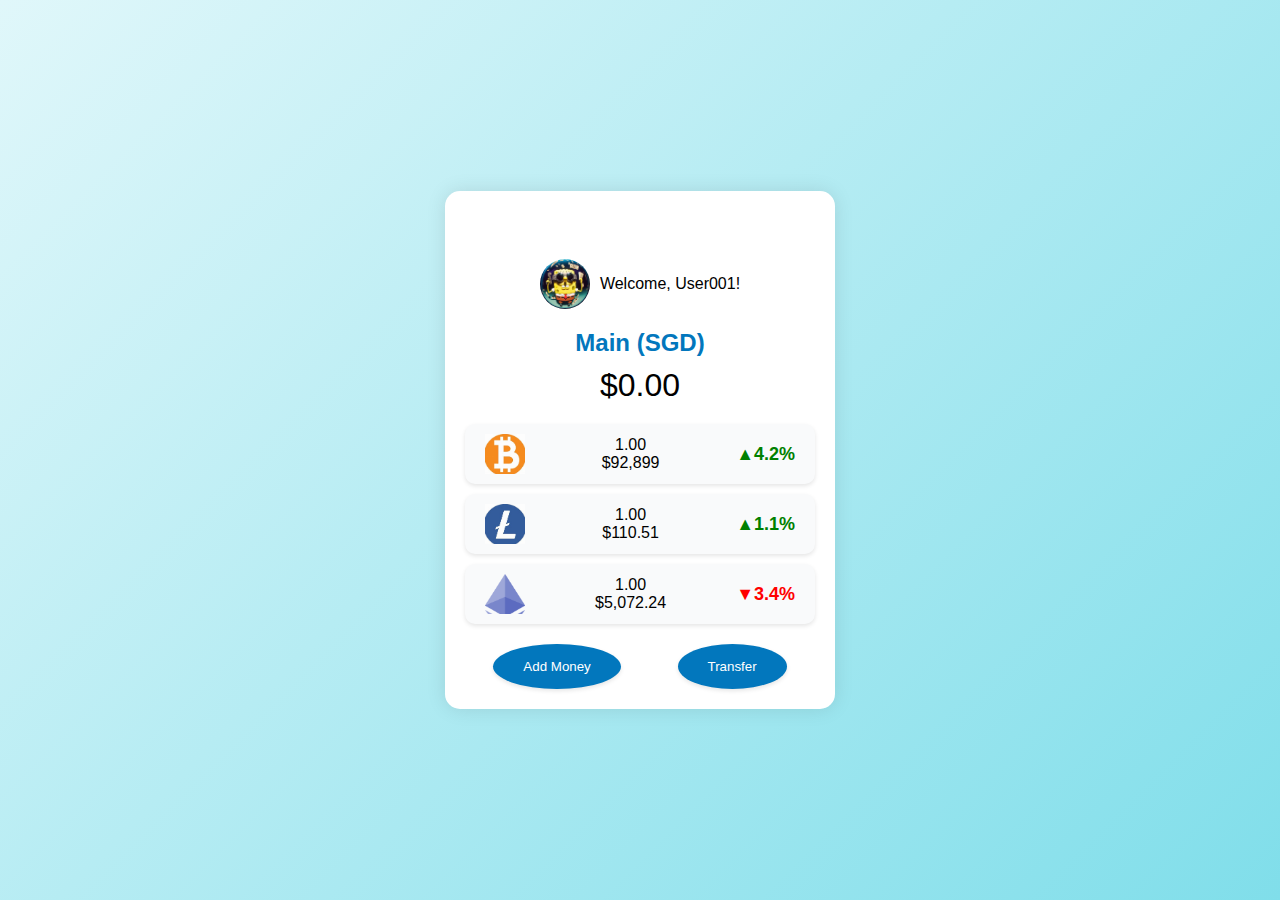
<file: GA c369 remittance service/home.html>
<!DOCTYPE html>
<html lang="en">
<head>
    <meta charset="UTF-8">
    <meta name="viewport" content="width=device-width, initial-scale=1.0">
    <title>Z Pay Home</title>
    <style>
        body {
            font-family: 'Arial', sans-serif;
            display: flex;
            justify-content: center;
            align-items: center;
            height: 100vh;
            margin: 0;
            background: linear-gradient(135deg, #e0f7fa, #80deea);
        }

        .container {
            text-align: center;
            background: #ffffff;
            padding: 20px;
            border-radius: 15px;
            box-shadow: 0 0 20px rgba(0, 0, 0, 0.1);
            width: 350px;
        }

        .header {
            display: flex;
            justify-content: space-between;
            align-items: center;
            padding: 10px 0;
            color: #ffffff;
        }

        .logo {
            font-size: 24px;
            font-weight: bold;
        }

        nav a {
            color: #ffffff;
            text-decoration: none;
            margin-left: 15px;
        }

        header .welcome {
            display: flex;
            align-items: center;
            justify-content: center;
            margin-bottom: 20px;
        }

        header .welcome .profile-icon {
            width: 50px;
            height: 50px;
            border-radius: 50%;
            margin-right: 10px;
        }

        header .balance {
            margin-bottom: 20px;
        }

        header .balance h2 {
            margin: 0;
            font-size: 24px;
            color: #0277bd; /* Blue text color */
        }

        header .balance p {
            font-size: 32px;
            margin: 10px 0;
        }

        header .balance button {
            padding: 10px 20px;
            border: none;
            background-color: #0277bd; /* Blue button background */
            color: #ffffff;
            border-radius: 20px;
            box-shadow: 0 2px 4px rgba(0,0,0,0.1);
            cursor: pointer;
        }

        .crypto-info {
            display: flex;
            flex-direction: column;
            gap: 10px;
        }

        .crypto-item {
            display: flex;
            align-items: center;
            justify-content: space-between;
            padding: 10px 20px;
            background-color: #f9fafb;
            border-radius: 10px;
            box-shadow: 0 2px 4px rgba(0,0,0,0.1);
        }

        .crypto-icon {
            width: 40px;
            height: 40px;
            background-size: cover;
        }

        .btc {
            background-image: url('btc.png');
        }

        .ltc {
            background-image: url('ltc.png');
        }

        .eth {
            background-image: url('eth.png');
        }

        .crypto-details p {
            margin: 0;
        }

        .crypto-change {
            font-size: 18px;
            font-weight: bold;
        }

        .positive {
            color: green;
        }

        .negative {
            color: red;
        }

        footer {
            display: flex;
            justify-content: space-around;
            margin-top: 20px;
        }

        .action-button {
            padding: 15px 30px;
            border: none;
            background-color: #0277bd; 
            color: #ffffff;
            border-radius: 50%;
            box-shadow: 0 2px 4px rgba(0,0,0,0.1);
            cursor: pointer;
        }
    </style>
</head>
<body>
    <div class="container">
        <header class="header">
            <div class="logo">Z Pay</div>
            <nav>
                <a href="#">About Us</a>
            </nav>
        </header>
        <header>
            <div class="welcome">
                <img src="bob.jpg" alt="Profile Icon" class="profile-icon">
                <p>Welcome, User001!</p>
            </div>
            <div class="balance">
                <h2>Main (SGD)</h2>
                <p>$0.00</p>
            </div>
        </header>
        <div class="crypto-info">
            <div class="crypto-item">
                <div class="crypto-icon btc"></div>
                <div class="crypto-details">
                    <p>1.00</p>
                    <p>$92,899</p>
                </div>
                <div class="crypto-change positive">▲4.2%</div>
            </div>
            <div class="crypto-item">
                <div class="crypto-icon ltc"></div>
                <div class="crypto-details">
                    <p>1.00</p>
                    <p>$110.51</p>
                </div>
                <div class="crypto-change positive">▲1.1%</div>
            </div>
            <div class="crypto-item">
                <div class="crypto-icon eth"></div>
                <div class="crypto-details">
                    <p>1.00</p>
                    <p>$5,072.24</p>
                </div>
                <div class="crypto-change negative">▼3.4%</div>
            </div>
        </div>
        <footer>
            <button class="action-button" onclick="redirectToAdd()">Add Money</button>
            <button class="action-button" onclick="redirectToTransfer()">Transfer</button>
        </footer>
    </div>
    <script>
        function redirectToAdd() {
            window.location.href = 'add.html';
        }

        function redirectToTransfer() {
            window.location.href = 'transfer.html';
        }
    </script>
</body>
</html>
</file>
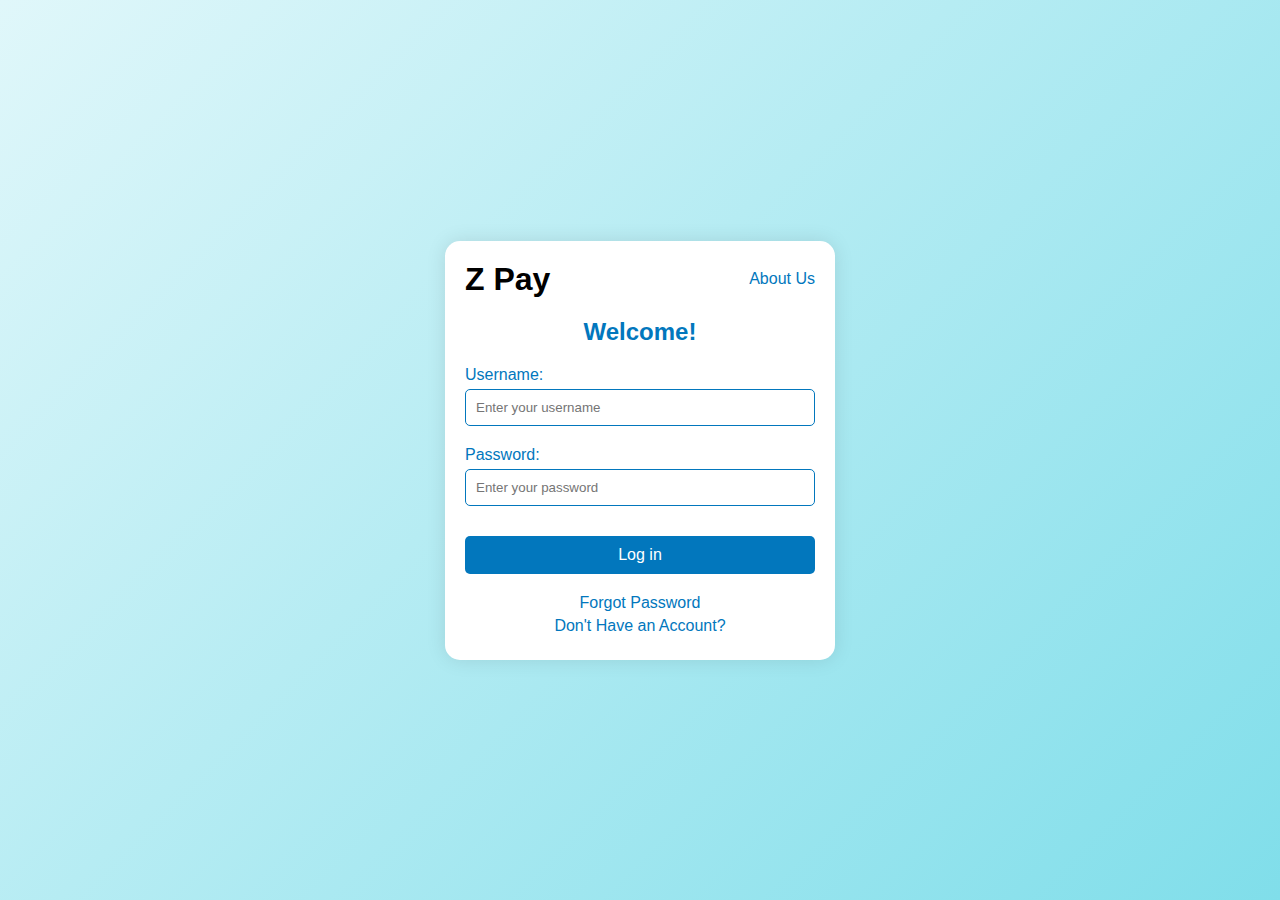
<file: GA c369 remittance service/login.html>
<!DOCTYPE html>
<html lang="en">
<head>
    <meta charset="UTF-8">
    <meta name="viewport" content="width=device-width, initial-scale=1.0">
    <title>Z Pay Login</title>
    <link rel="stylesheet" href="login.css">
</head>
<body>
    <div class="container">
        <header class="header">
            <div class="logo">Z Pay</div>
            <nav>
                <a href="aboutus.html">About Us</a>
            </nav>
        </header>
        <main class="login-box">
            <h2>Welcome!</h2>
            <form id="loginForm" onsubmit="return validateForm()">
                <div class="textbox">
                    <label for="username">Username:</label>
                    <input type="text" id="username" placeholder="Enter your username" required>
                </div>
                <div class="textbox">
                    <label for="password">Password:</label>
                    <input type="password" id="password" placeholder="Enter your password" required>
                </div>
                <!-- Change the button type to "button" and add an onclick event handler -->
                <button type="button" class="btn" onclick="validateAndRedirect()">Log in</button>
                <div class="links">
                    <a href="forgot.html" id="forgotPassword">Forgot Password</a>
                    <a href="signup.html" id="createAccount">Don't Have an Account?</a>
                </div>
            </form>
        </main>
    </div>
    <script>
        function validateAndRedirect() {
            const username = document.getElementById('username').value;
            const password = document.getElementById('password').value;

            if (username && password) {
                window.location.href = 'home.html';
            } else {
                alert('Please fill in both username and password.');
            }
        }
    </script>
    <script src="login.js"></script>
</body>
</html>
</file>
<file: index.css>
body {
    font-family: 'Arial', sans-serif;
    display: flex;
    justify-content: center;
    align-items: center;
    height: 100vh;
    margin: 0;
    background: linear-gradient(135deg, #e0f7fa, #80deea);
}

.container {
    text-align: center;
    background: #ffffff;
    padding: 20px;
    border-radius: 15px;
    box-shadow: 0 0 20px rgba(0, 0, 0, 0.1);
    width: 350px;
}

.header {
    display: flex;
    justify-content: space-between;
    align-items: center;
    margin-bottom: 20px;
}

.logo {
    font-size: 2em;
    font-weight: bold;
}

header nav a {
    font-size: 1em;
    color: #0277bd;
    text-decoration: none;
}

.login-box {
    width: 100%;
}

h2 {
    margin-bottom: 20px;
    color: #0277bd;
}

.textbox {
    margin-bottom: 20px;
    text-align: left;
}

.textbox label {
    display: block;
    margin-bottom: 5px;
    color: #0277bd;
}

.textbox input {
    width: 100%;
    padding: 10px;
    border: 1px solid #0277bd;
    border-radius: 5px;
    box-sizing: border-box;
}

.btn {
    width: 100%;
    padding: 10px;
    background-color: #0277bd;
    color: #ffffff;
    border: none;
    border-radius: 5px;
    cursor: pointer;
    margin-top: 10px;
    font-size: 1em;
}

.create-btn {
    background-color: #26c6da;
}

.links {
    margin-top: 20px;
}

.links a {
    display: block;
    margin: 5px 0;
    color: #0277bd;
    text-decoration: none;
}

.links a:hover {
    text-decoration: underline;
}
</file>
<file: add-account.css>
body {
    font-family: 'Arial', sans-serif;
    display: flex;
    justify-content: center;
    align-items: center;
    height: 100vh;
    margin: 0;
    background: linear-gradient(135deg, #e0f7fa, #80deea);
}

.container {
    width: 100%;
    max-width: 400px;
    background: #ffffff;
    box-shadow: 0 0 10px rgba(0, 0, 0, 0.1);
    border-radius: 10px;
    overflow: hidden;
    text-align: center;
}

.add-account-box {
    padding: 20px;
}

.add-account-box h2 {
    margin-bottom: 20px;
    color: #333;
}

.textbox {
    margin-bottom: 15px;
    text-align: left;
}

.textbox label {
    display: block;
    margin-bottom: 5px;
    color: #666;
}

.textbox input {
    width: 100%;
    padding: 10px;
    border: 1px solid #ddd;
    border-radius: 5px;
    box-sizing: border-box;
}

.upload-box {
    display: flex;
    flex-direction: column;
    align-items: center;
    justify-content: center;
    border: 2px dashed #3b82f6;
    border-radius: 5px;
    padding: 20px;
    cursor: pointer;
    transition: background-color 0.3s ease;
}

.upload-box:hover {
    background-color: #f0f4f8;
}

.upload-text {
    font-size: 24px;
    color: #3b82f6;
    margin-bottom: 10px;
}

.upload-instruction {
    color: #666;
}

.btn {
    width: 100%;
    padding: 10px;
    background: #3b82f6;
    color: white;
    border: none;
    border-radius: 5px;
    cursor: pointer;
    font-size: 16px;
    margin-top: 20px;
}

.btn:hover {
    background: #2563eb;
}
</file>
<file: signup.css>
body {
    font-family: 'Arial', sans-serif;
    display: flex;
    justify-content: center;
    align-items: center;
    height: 100vh;
    margin: 0;
    background: linear-gradient(135deg, #e0f7fa, #80deea);
}

.container {
    width: 100%;
    max-width: 400px;
    background: #ffffff;
    box-shadow: 0 0 10px rgba(0, 0, 0, 0.1);
    border-radius: 10px;
    overflow: hidden;
}

.header {
    background: #3b82f6;
    color: white;
    padding: 10px;
    text-align: center;
}

.header .logo {
    font-size: 24px;
    font-weight: bold;
}

.header nav a {
    color: rgb(254, 252, 252);
    text-decoration: none;
    margin: 0 10px;
}

.signup-box {
    padding: 20px;
}

.signup-box h2 {
    margin-bottom: 20px;
    color: #333;
}

.textbox {
    margin-bottom: 15px;
}

.textbox label {
    display: block;
    margin-bottom: 5px;
    color: #666;
}

.textbox input {
    width: 100%;
    padding: 10px;
    border: 1px solid #ddd;
    border-radius: 5px;
    box-sizing: border-box;
}

.btn {
    width: 100%;
    padding: 10px;
    background: #3b82f6;
    color: white;
    border: none;
    border-radius: 5px;
    cursor: pointer;
    font-size: 16px;
}

.btn:hover {
    background: #2563eb;
}
</file>
<file: GA c369 remittance service/login.css>
body {
    font-family: 'Arial', sans-serif;
    display: flex;
    justify-content: center;
    align-items: center;
    height: 100vh;
    margin: 0;
    background: linear-gradient(135deg, #e0f7fa, #80deea);
}

.container {
    text-align: center;
    background: #ffffff;
    padding: 20px;
    border-radius: 15px;
    box-shadow: 0 0 20px rgba(0, 0, 0, 0.1);
    width: 350px;
}

.header {
    display: flex;
    justify-content: space-between;
    align-items: center;
    margin-bottom: 20px;
}

.logo {
    font-size: 2em;
    font-weight: bold;
}

header nav a {
    font-size: 1em;
    color: #0277bd;
    text-decoration: none;
}

.login-box {
    width: 100%;
}

h2 {
    margin-bottom: 20px;
    color: #0277bd;
}

.textbox {
    margin-bottom: 20px;
    text-align: left;
}

.textbox label {
    display: block;
    margin-bottom: 5px;
    color: #0277bd;
}

.textbox input {
    width: 100%;
    padding: 10px;
    border: 1px solid #0277bd;
    border-radius: 5px;
    box-sizing: border-box;
}

.btn {
    width: 100%;
    padding: 10px;
    background-color: #0277bd;
    color: #ffffff;
    border: none;
    border-radius: 5px;
    cursor: pointer;
    margin-top: 10px;
    font-size: 1em;
}

.create-btn {
    background-color: #26c6da;
}

.links {
    margin-top: 20px;
}

.links a {
    display: block;
    margin: 5px 0;
    color: #0277bd;
    text-decoration: none;
}

.links a:hover {
    text-decoration: underline;
}
</file>
